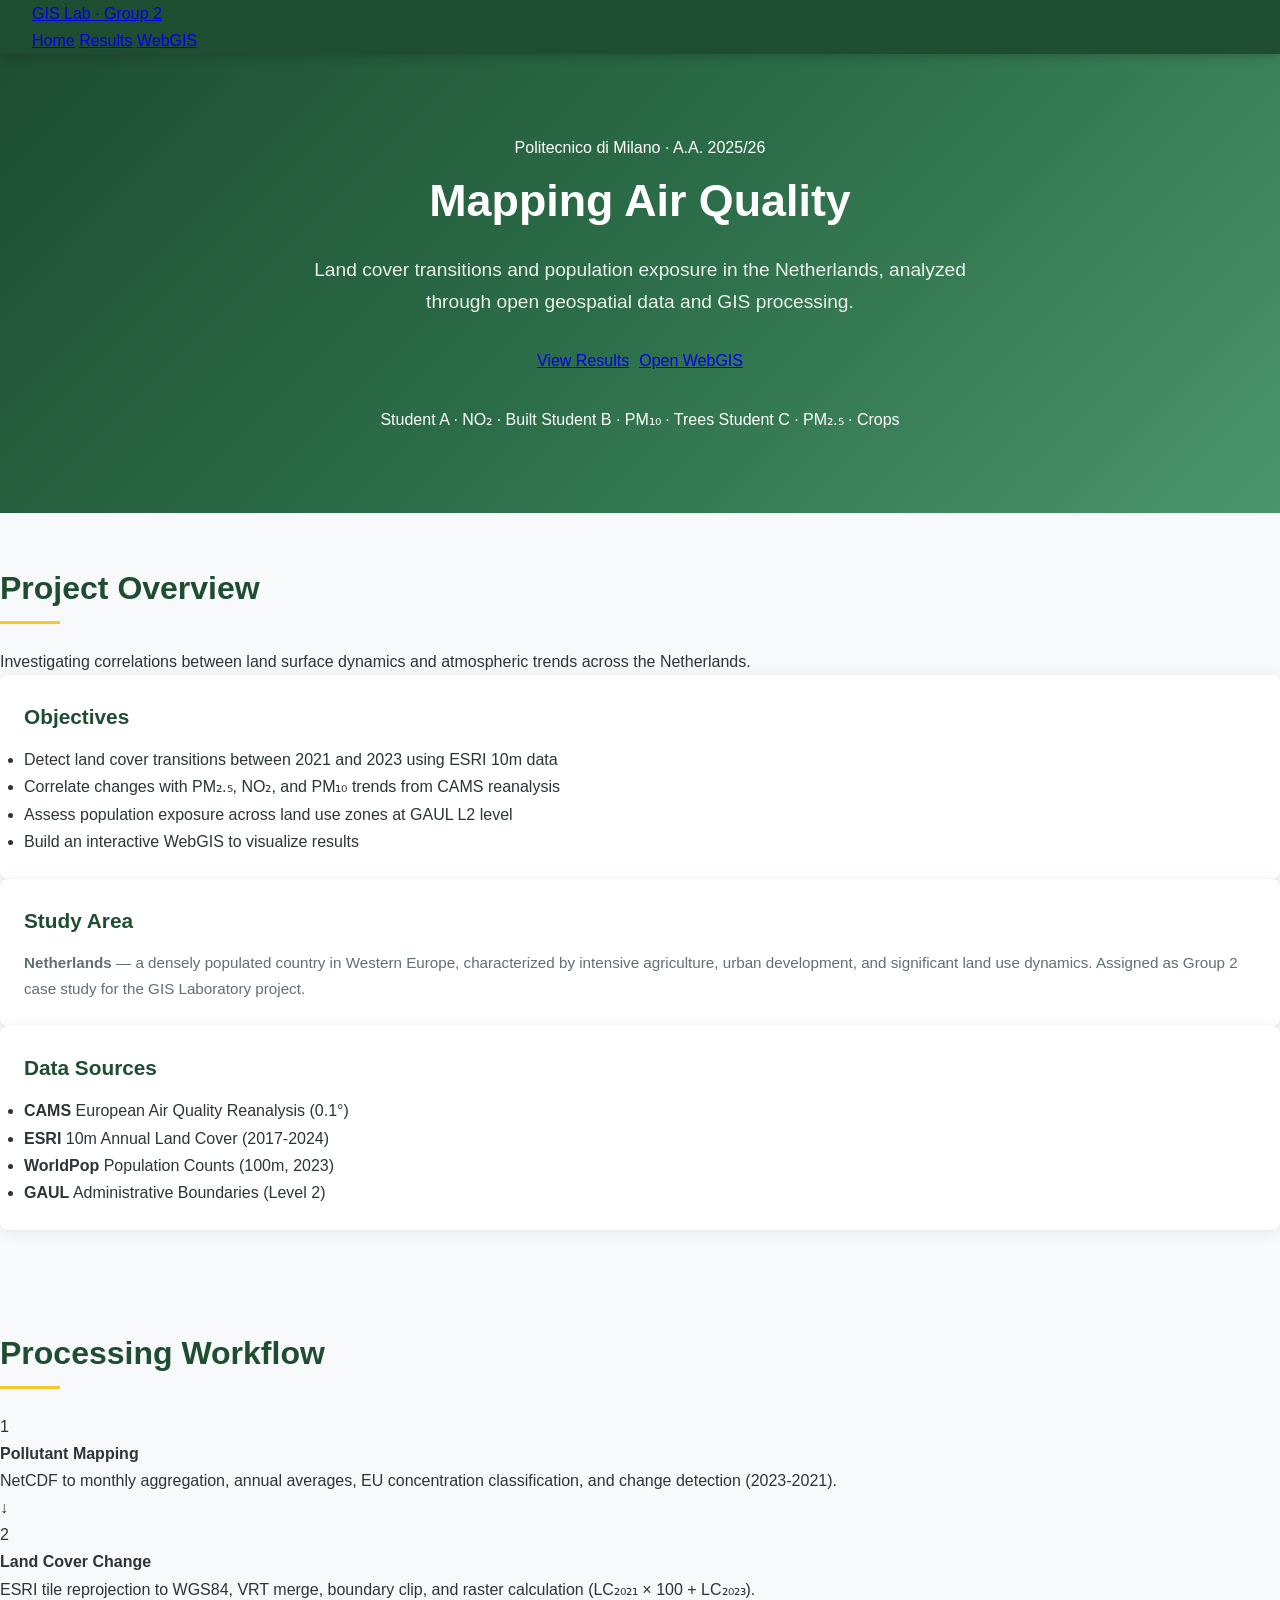
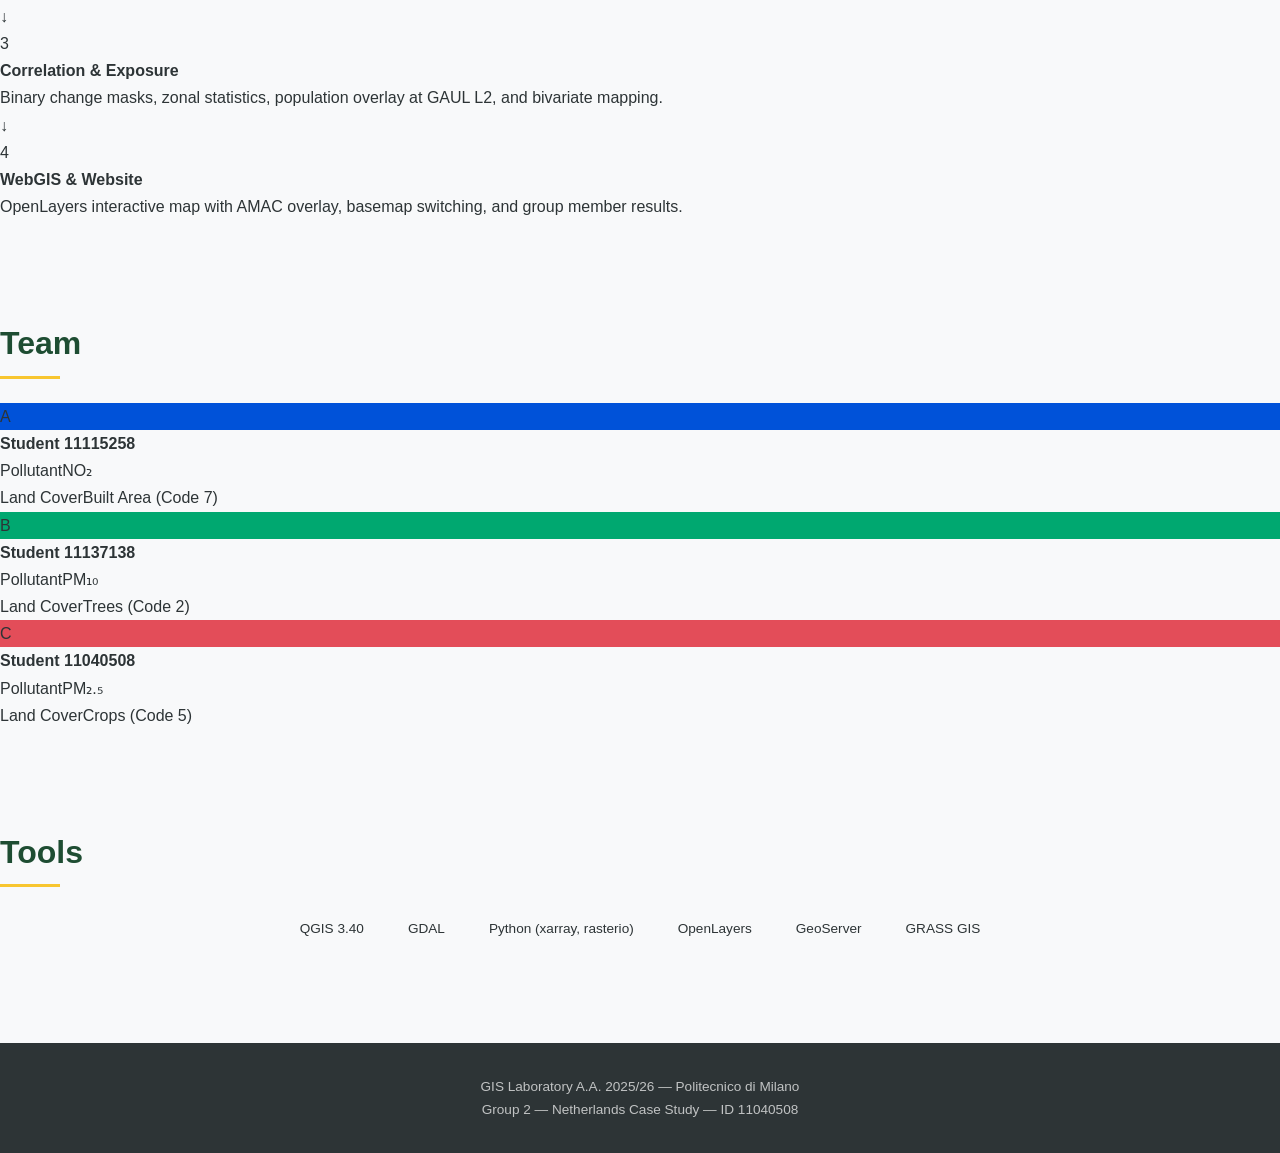
<file: index.html>
<!DOCTYPE html>
<html lang="en">
<head>
<meta charset="UTF-8">
<meta name="viewport" content="width=device-width, initial-scale=1.0">
<title>GIS Lab — Mapping Air Quality</title>
<link rel="preconnect" href="https://fonts.googleapis.com">
<link href="https://fonts.googleapis.com/css2?family=Inter:wght@400;500;600;650;700;750&family=JetBrains+Mono:wght@400;600&display=swap" rel="stylesheet">
<link rel="stylesheet" href="css/style.css">
</head>
<body>
<nav class="nav">
  <div class="nav-inner">
    <a href="index.html" class="nav-brand">GIS Lab <em>·</em> Group 2</a>
    <div class="nav-links">
      <a href="index.html" class="active">Home</a>
      <a href="results.html">Results</a>
      <a href="webgis.html">WebGIS</a>
    </div>
  </div>
</nav>

<section class="hero">
  <div class="hero-content">
    <div class="hero-tag">Politecnico di Milano · A.A. 2025/26</div>
    <h1>Mapping Air Quality</h1>
    <p class="hero-sub">Land cover transitions and population exposure in the Netherlands, analyzed through open geospatial data and GIS processing.</p>
    <div style="display:flex;gap:10px;justify-content:center;flex-wrap:wrap;margin-top:28px">
      <a href="results.html" class="btn-primary">View Results</a>
      <a href="webgis.html" class="btn-secondary">Open WebGIS</a>
    </div>
    <div class="hero-badges" style="margin-top:32px">
      <span class="hero-badge">Student A · NO₂ · Built</span>
      <span class="hero-badge">Student B · PM₁₀ · Trees</span>
      <span class="hero-badge">Student C · PM₂.₅ · Crops</span>
    </div>
  </div>
</section>

<main class="main">
  <section class="section">
    <div class="section-header">
      <h2>Project Overview</h2>
      <p>Investigating correlations between land surface dynamics and atmospheric trends across the Netherlands.</p>
    </div>
    <div class="grid-3">
      <div class="card">
        <h3>Objectives</h3>
        <ul>
          <li>Detect land cover transitions between 2021 and 2023 using ESRI 10m data</li>
          <li>Correlate changes with PM₂.₅, NO₂, and PM₁₀ trends from CAMS reanalysis</li>
          <li>Assess population exposure across land use zones at GAUL L2 level</li>
          <li>Build an interactive WebGIS to visualize results</li>
        </ul>
      </div>
      <div class="card">
        <h3>Study Area</h3>
        <p><strong>Netherlands</strong> — a densely populated country in Western Europe, characterized by intensive agriculture, urban development, and significant land use dynamics. Assigned as Group 2 case study for the GIS Laboratory project.</p>
      </div>
      <div class="card">
        <h3>Data Sources</h3>
        <ul>
          <li><strong>CAMS</strong> European Air Quality Reanalysis (0.1&deg;)</li>
          <li><strong>ESRI</strong> 10m Annual Land Cover (2017-2024)</li>
          <li><strong>WorldPop</strong> Population Counts (100m, 2023)</li>
          <li><strong>GAUL</strong> Administrative Boundaries (Level 2)</li>
        </ul>
      </div>
    </div>
  </section>

  <section class="section">
    <div class="section-header">
      <h2>Processing Workflow</h2>
    </div>
    <div class="workflow">
      <div class="wf-step">
        <div class="wf-num">1</div>
        <div class="wf-content">
          <h4>Pollutant Mapping</h4>
          <p>NetCDF to monthly aggregation, annual averages, EU concentration classification, and change detection (2023-2021).</p>
        </div>
      </div>
      <div class="wf-arrow">&darr;</div>
      <div class="wf-step">
        <div class="wf-num">2</div>
        <div class="wf-content">
          <h4>Land Cover Change</h4>
          <p>ESRI tile reprojection to WGS84, VRT merge, boundary clip, and raster calculation (LC₂₀₂₁ &times; 100 + LC₂₀₂₃).</p>
        </div>
      </div>
      <div class="wf-arrow">&darr;</div>
      <div class="wf-step">
        <div class="wf-num">3</div>
        <div class="wf-content">
          <h4>Correlation &amp; Exposure</h4>
          <p>Binary change masks, zonal statistics, population overlay at GAUL L2, and bivariate mapping.</p>
        </div>
      </div>
      <div class="wf-arrow">&darr;</div>
      <div class="wf-step">
        <div class="wf-num">4</div>
        <div class="wf-content">
          <h4>WebGIS &amp; Website</h4>
          <p>OpenLayers interactive map with AMAC overlay, basemap switching, and group member results.</p>
        </div>
      </div>
    </div>
  </section>

  <section class="section">
    <div class="section-header">
      <h2>Team</h2>
    </div>
    <div class="grid-3">
      <div class="member-card">
        <div class="member-badge" style="background:#0052d9">A</div>
        <h4>Student 11115258</h4>
        <div class="member-detail"><span>Pollutant</span><span>NO₂</span></div>
        <div class="member-detail"><span>Land Cover</span><span>Built Area (Code 7)</span></div>
      </div>
      <div class="member-card">
        <div class="member-badge" style="background:#00a870">B</div>
        <h4>Student 11137138</h4>
        <div class="member-detail"><span>Pollutant</span><span>PM₁₀</span></div>
        <div class="member-detail"><span>Land Cover</span><span>Trees (Code 2)</span></div>
      </div>
      <div class="member-card accent">
        <div class="member-badge" style="background:#e34d59">C</div>
        <h4>Student 11040508</h4>
        <div class="member-detail"><span>Pollutant</span><span>PM₂.₅</span></div>
        <div class="member-detail"><span>Land Cover</span><span>Crops (Code 5)</span></div>
      </div>
    </div>
  </section>

  <section class="section">
    <div class="section-header">
      <h2>Tools</h2>
    </div>
    <div style="display:flex;flex-wrap:wrap;gap:8px;justify-content:center">
      <span style="padding:6px 18px;border-radius:20px;background:var(--surface-elevated);border:1px solid var(--border);font-size:0.85rem;font-weight:500">QGIS 3.40</span>
      <span style="padding:6px 18px;border-radius:20px;background:var(--surface-elevated);border:1px solid var(--border);font-size:0.85rem;font-weight:500">GDAL</span>
      <span style="padding:6px 18px;border-radius:20px;background:var(--surface-elevated);border:1px solid var(--border);font-size:0.85rem;font-weight:500">Python (xarray, rasterio)</span>
      <span style="padding:6px 18px;border-radius:20px;background:var(--surface-elevated);border:1px solid var(--border);font-size:0.85rem;font-weight:500">OpenLayers</span>
      <span style="padding:6px 18px;border-radius:20px;background:var(--surface-elevated);border:1px solid var(--border);font-size:0.85rem;font-weight:500">GeoServer</span>
      <span style="padding:6px 18px;border-radius:20px;background:var(--surface-elevated);border:1px solid var(--border);font-size:0.85rem;font-weight:500">GRASS GIS</span>
    </div>
  </section>
</main>

<footer class="footer">
  <p>GIS Laboratory A.A. 2025/26 &mdash; Politecnico di Milano</p>
  <p>Group 2 &mdash; Netherlands Case Study &mdash; ID 11040508</p>
</footer>
</body>
</html>
</file>
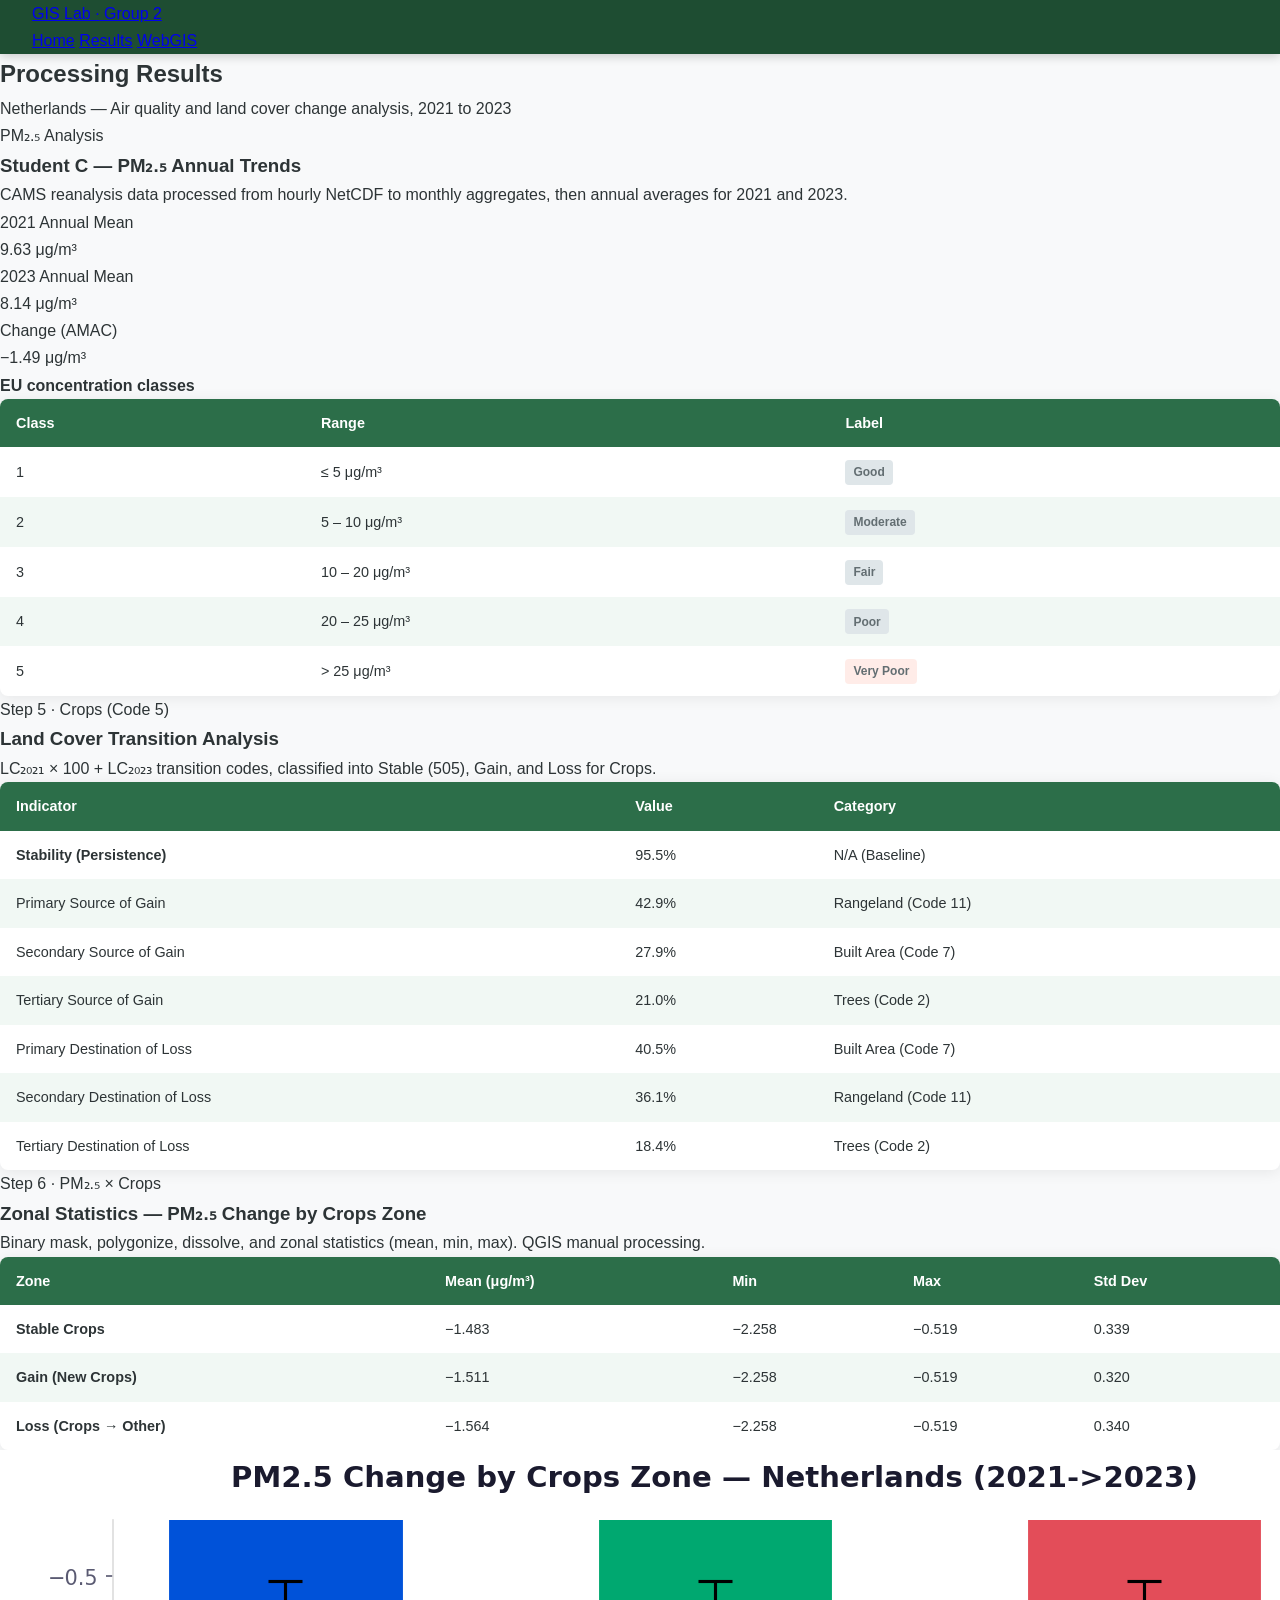
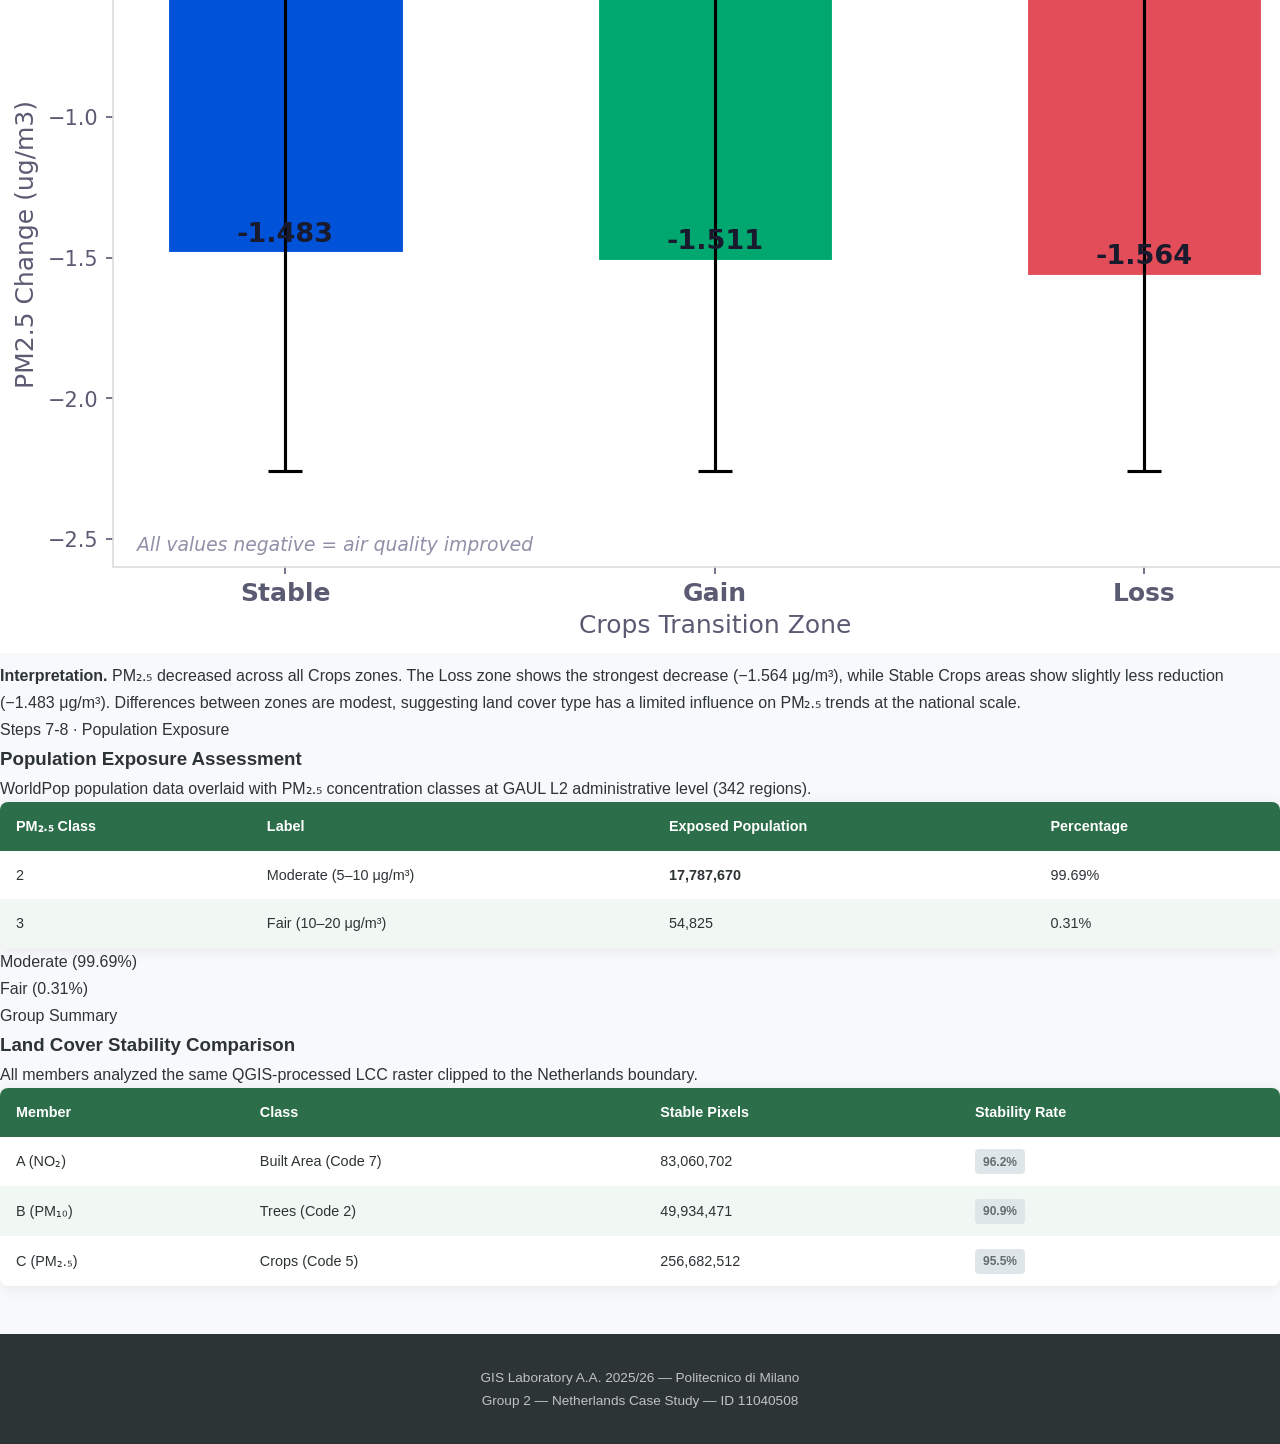
<file: results.html>
<!DOCTYPE html>
<html lang="en">
<head>
<meta charset="UTF-8">
<meta name="viewport" content="width=device-width, initial-scale=1.0">
<title>Results — GIS Lab Group 2</title>
<link rel="preconnect" href="https://fonts.googleapis.com">
<link href="https://fonts.googleapis.com/css2?family=Inter:wght@400;500;600;650;700;750&family=JetBrains+Mono:wght@400;600&display=swap" rel="stylesheet">
<link rel="stylesheet" href="css/style.css">
</head>
<body>
<nav class="nav">
  <div class="nav-inner">
    <a href="index.html" class="nav-brand">GIS Lab <em>·</em> Group 2</a>
    <div class="nav-links">
      <a href="index.html">Home</a>
      <a href="results.html" class="active">Results</a>
      <a href="webgis.html">WebGIS</a>
    </div>
  </div>
</nav>

<main class="main">
  <div class="section-header">
    <h2>Processing Results</h2>
    <p>Netherlands &mdash; Air quality and land cover change analysis, 2021 to 2023</p>
  </div>

  <!-- Student C: PM2.5 -->
  <div class="result-card">
    <div class="step-label">PM₂.₅ Analysis</div>
    <h3>Student C &mdash; PM₂.₅ Annual Trends</h3>
    <p>CAMS reanalysis data processed from hourly NetCDF to monthly aggregates, then annual averages for 2021 and 2023.</p>
    <div class="stat-grid">
      <div class="stat-box"><div class="lbl">2021 Annual Mean</div><div class="val">9.63 &mu;g/m&sup3;</div></div>
      <div class="stat-box"><div class="lbl">2023 Annual Mean</div><div class="val" style="color:var(--brand)">8.14 &mu;g/m&sup3;</div></div>
      <div class="stat-box"><div class="lbl">Change (AMAC)</div><div class="val" style="color:var(--accent-red)">&minus;1.49 &mu;g/m&sup3;</div></div>
    </div>
    <p><strong>EU concentration classes</strong></p>
    <div class="table-wrap">
      <table>
        <thead><tr><th>Class</th><th>Range</th><th>Label</th></tr></thead>
        <tbody>
          <tr><td>1</td><td>&le; 5 &mu;g/m&sup3;</td><td><span class="tag tag-green">Good</span></td></tr>
          <tr><td>2</td><td>5 &ndash; 10 &mu;g/m&sup3;</td><td><span class="tag tag-blue">Moderate</span></td></tr>
          <tr><td>3</td><td>10 &ndash; 20 &mu;g/m&sup3;</td><td><span class="tag tag-amber">Fair</span></td></tr>
          <tr><td>4</td><td>20 &ndash; 25 &mu;g/m&sup3;</td><td><span class="tag tag-red">Poor</span></td></tr>
          <tr><td>5</td><td>&gt; 25 &mu;g/m&sup3;</td><td><span class="tag tag-red" style="background:oklch(0.93 0.06 30 / 0.5)">Very Poor</span></td></tr>
        </tbody>
      </table>
    </div>
  </div>

  <!-- Land Cover Transition -->
  <div class="result-card">
    <div class="step-label">Step 5 &middot; Crops (Code 5)</div>
    <h3>Land Cover Transition Analysis</h3>
    <p>LC₂₀₂₁ &times; 100 + LC₂₀₂₃ transition codes, classified into Stable (505), Gain, and Loss for Crops.</p>
    <div class="table-wrap">
      <table>
        <thead><tr><th>Indicator</th><th>Value</th><th>Category</th></tr></thead>
        <tbody>
          <tr><td><strong>Stability (Persistence)</strong></td><td class="stat-val">95.5%</td><td>N/A (Baseline)</td></tr>
          <tr><td>Primary Source of Gain</td><td class="stat-val">42.9%</td><td>Rangeland (Code 11)</td></tr>
          <tr><td>Secondary Source of Gain</td><td class="stat-val">27.9%</td><td>Built Area (Code 7)</td></tr>
          <tr><td>Tertiary Source of Gain</td><td class="stat-val">21.0%</td><td>Trees (Code 2)</td></tr>
          <tr><td>Primary Destination of Loss</td><td class="stat-val">40.5%</td><td>Built Area (Code 7)</td></tr>
          <tr><td>Secondary Destination of Loss</td><td class="stat-val">36.1%</td><td>Rangeland (Code 11)</td></tr>
          <tr><td>Tertiary Destination of Loss</td><td class="stat-val">18.4%</td><td>Trees (Code 2)</td></tr>
        </tbody>
      </table>
    </div>
  </div>

  <!-- Zonal Statistics -->
  <div class="result-card">
    <div class="step-label">Step 6 &middot; PM₂.₅ &times; Crops</div>
    <h3>Zonal Statistics &mdash; PM₂.₅ Change by Crops Zone</h3>
    <p>Binary mask, polygonize, dissolve, and zonal statistics (mean, min, max). QGIS manual processing.</p>
    <div class="table-wrap">
      <table>
        <thead><tr><th>Zone</th><th>Mean (&mu;g/m&sup3;)</th><th>Min</th><th>Max</th><th>Std Dev</th></tr></thead>
        <tbody>
          <tr><td><strong>Stable Crops</strong></td><td class="stat-val neg">&minus;1.483</td><td>&minus;2.258</td><td>&minus;0.519</td><td>0.339</td></tr>
          <tr><td><strong>Gain (New Crops)</strong></td><td class="stat-val neg">&minus;1.511</td><td>&minus;2.258</td><td>&minus;0.519</td><td>0.320</td></tr>
          <tr><td><strong>Loss (Crops &rarr; Other)</strong></td><td class="stat-val neg">&minus;1.564</td><td>&minus;2.258</td><td>&minus;0.519</td><td>0.340</td></tr>
        </tbody>
      </table>
    </div>
    <div class="chart-box">
      <img src="img/pm2p5_crops_zonal_stats.png" alt="PM2.5 zonal statistics bar chart">
    </div>
    <p><strong>Interpretation.</strong> PM₂.₅ decreased across all Crops zones. The Loss zone shows the strongest decrease (&minus;1.564 &mu;g/m&sup3;), while Stable Crops areas show slightly less reduction (&minus;1.483 &mu;g/m&sup3;). Differences between zones are modest, suggesting land cover type has a limited influence on PM₂.₅ trends at the national scale.</p>
  </div>

  <!-- Population Exposure -->
  <div class="result-card">
    <div class="step-label">Steps 7-8 &middot; Population Exposure</div>
    <h3>Population Exposure Assessment</h3>
    <p>WorldPop population data overlaid with PM₂.₅ concentration classes at GAUL L2 administrative level (342 regions).</p>
    <div class="table-wrap">
      <table>
        <thead><tr><th>PM₂.₅ Class</th><th>Label</th><th>Exposed Population</th><th>Percentage</th></tr></thead>
        <tbody>
          <tr><td>2</td><td>Moderate (5&ndash;10 &mu;g/m&sup3;)</td><td><strong>17,787,670</strong></td><td class="stat-val">99.69%</td></tr>
          <tr><td>3</td><td>Fair (10&ndash;20 &mu;g/m&sup3;)</td><td>54,825</td><td>0.31%</td></tr>
        </tbody>
      </table>
    </div>
    <div class="pie-wrap">
      <div class="pie-vis" style="background:conic-gradient(var(--brand) 0deg 358.8deg, var(--accent-amber) 358.8deg 360deg)"></div>
      <div>
        <div class="leg-item"><span class="leg-dot" style="background:var(--brand)"></span> Moderate (99.69%)</div>
        <div class="leg-item"><span class="leg-dot" style="background:var(--accent-amber)"></span> Fair (0.31%)</div>
      </div>
    </div>
  </div>

  <!-- Group Comparison -->
  <div class="result-card">
    <div class="step-label">Group Summary</div>
    <h3>Land Cover Stability Comparison</h3>
    <p>All members analyzed the same QGIS-processed LCC raster clipped to the Netherlands boundary.</p>
    <div class="table-wrap">
      <table>
        <thead><tr><th>Member</th><th>Class</th><th>Stable Pixels</th><th>Stability Rate</th></tr></thead>
        <tbody>
          <tr><td>A (NO₂)</td><td>Built Area (Code 7)</td><td>83,060,702</td><td><span class="tag tag-green">96.2%</span></td></tr>
          <tr><td>B (PM₁₀)</td><td>Trees (Code 2)</td><td>49,934,471</td><td><span class="tag tag-green">90.9%</span></td></tr>
          <tr><td>C (PM₂.₅)</td><td>Crops (Code 5)</td><td>256,682,512</td><td><span class="tag tag-green">95.5%</span></td></tr>
        </tbody>
      </table>
    </div>
  </div>
</main>

<footer class="footer">
  <p>GIS Laboratory A.A. 2025/26 &mdash; Politecnico di Milano</p>
  <p>Group 2 &mdash; Netherlands Case Study &mdash; ID 11040508</p>
</footer>
</body>
</html>
</file>
<file: css/style.css>
/* ===== GIS Lab 5 - Website Styles ===== */
:root {
    --primary: #2c6e49;
    --primary-dark: #1e4d32;
    --secondary: #4c956c;
    --accent: #f8c630;
    --dark: #2d3436;
    --gray: #636e72;
    --light-gray: #dfe6e9;
    --bg: #f8f9fa;
    --white: #ffffff;
    --shadow: 0 2px 15px rgba(0,0,0,0.08);
    --radius: 8px;
}

* { margin: 0; padding: 0; box-sizing: border-box; }

body {
    font-family: 'Segoe UI', -apple-system, BlinkMacSystemFont, sans-serif;
    line-height: 1.7;
    color: var(--dark);
    background: var(--bg);
}

/* Navigation */
nav {
    background: var(--primary-dark);
    padding: 0 2rem;
    display: flex;
    align-items: center;
    justify-content: space-between;
    position: sticky;
    top: 0;
    z-index: 1000;
    box-shadow: 0 2px 10px rgba(0,0,0,0.2);
}

nav .logo {
    color: var(--white);
    font-size: 1.3rem;
    font-weight: 700;
    padding: 1rem 0;
    text-decoration: none;
    display: flex;
    align-items: center;
    gap: 0.5rem;
}

nav .logo span { color: var(--accent); }

nav ul {
    list-style: none;
    display: flex;
    gap: 0.25rem;
}

nav ul li a {
    color: rgba(255,255,255,0.85);
    text-decoration: none;
    padding: 1rem 1.25rem;
    display: block;
    font-size: 0.95rem;
    transition: all 0.2s;
    border-radius: 4px 4px 0 0;
}

nav ul li a:hover,
nav ul li a.active:hover {
    color: var(--white);
    background: rgba(255,255,255,0.12);
}

nav ul li a.active {
    background: var(--white);
    color: var(--primary-dark);
    font-weight: 600;
}

nav ul li a.active:hover {
    background: var(--white);
    color: var(--primary-dark);
}

/* Hero Section */
.hero {
    background: linear-gradient(135deg, var(--primary-dark) 0%, var(--primary) 50%, var(--secondary) 100%);
    color: var(--white);
    padding: 5rem 2rem;
    text-align: center;
}

.hero h1 {
    font-size: 2.8rem;
    font-weight: 800;
    margin-bottom: 1rem;
}

.hero p {
    font-size: 1.2rem;
    max-width: 700px;
    margin: 0 auto;
    opacity: 0.9;
}

/* Container */
.container {
    max-width: 1200px;
    margin: 0 auto;
    padding: 2rem;
}

/* Sections */
section { padding: 3rem 0; }

section h2 {
    font-size: 2rem;
    color: var(--primary-dark);
    margin-bottom: 1.5rem;
    position: relative;
    padding-bottom: 0.5rem;
}

section h2::after {
    content: '';
    position: absolute;
    bottom: 0;
    left: 0;
    width: 60px;
    height: 3px;
    background: var(--accent);
}

section h3 {
    font-size: 1.3rem;
    color: var(--primary);
    margin: 1.5rem 0 0.75rem;
}

/* Cards */
.card-grid {
    display: grid;
    grid-template-columns: repeat(auto-fit, minmax(280px, 1fr));
    gap: 1.5rem;
    margin: 2rem 0;
}

.card {
    background: var(--white);
    border-radius: var(--radius);
    padding: 1.5rem;
    box-shadow: var(--shadow);
    transition: transform 0.2s;
}

.card:hover { transform: translateY(-3px); }

.card h3 { margin-top: 0; color: var(--primary-dark); }
.card p { color: var(--gray); font-size: 0.95rem; }
.card .icon { font-size: 2rem; margin-bottom: 0.75rem; }

/* Results Grid */
.results-grid {
    display: grid;
    grid-template-columns: repeat(auto-fit, minmax(400px, 1fr));
    gap: 1.5rem;
}

.result-item {
    background: var(--white);
    border-radius: var(--radius);
    overflow: hidden;
    box-shadow: var(--shadow);
}

.result-item img {
    width: 100%;
    height: auto;
    display: block;
    border-bottom: 1px solid var(--light-gray);
}

.result-item .caption {
    padding: 1rem 1.25rem;
    font-size: 0.9rem;
    color: var(--gray);
}

.result-item .caption strong {
    color: var(--dark);
    display: block;
    margin-bottom: 0.25rem;
    font-size: 1rem;
}

/* Tables */
.table-wrapper {
    overflow-x: auto;
    margin: 1.5rem 0;
}

table {
    width: 100%;
    border-collapse: collapse;
    background: var(--white);
    border-radius: var(--radius);
    overflow: hidden;
    box-shadow: var(--shadow);
}

thead {
    background: var(--primary);
    color: var(--white);
}

th, td {
    padding: 0.75rem 1rem;
    text-align: left;
    font-size: 0.9rem;
}

tbody tr:nth-child(even) {
    background: #f1f8f4;
}

tbody tr:hover {
    background: #e6f0ea;
}

/* WebGIS Page */
.webgis-page {
    display: flex;
    flex-direction: column;
    height: calc(100vh - 60px);
}

#map {
    flex: 1;
    width: 100%;
    min-height: 600px;
}

.map-toolbar {
    background: var(--white);
    padding: 0.75rem 1.5rem;
    display: flex;
    align-items: center;
    gap: 1.5rem;
    flex-wrap: wrap;
    border-bottom: 1px solid var(--light-gray);
    font-size: 0.85rem;
    z-index: 10;
}

.map-toolbar label {
    display: flex;
    align-items: center;
    gap: 0.4rem;
    cursor: pointer;
    user-select: none;
}

.map-toolbar input[type="checkbox"] {
    width: 16px;
    height: 16px;
    cursor: pointer;
}

.map-toolbar select {
    padding: 0.35rem 0.75rem;
    border: 1px solid var(--light-gray);
    border-radius: 4px;
    font-size: 0.85rem;
    background: var(--white);
}

.map-toolbar .separator {
    width: 1px;
    height: 24px;
    background: var(--light-gray);
}

/* Legend Panel */
.legend-panel {
    background: var(--white);
    border-radius: var(--radius);
    padding: 1rem;
    box-shadow: 0 2px 10px rgba(0,0,0,0.15);
    max-width: 260px;
    font-size: 0.85rem;
}

.legend-panel h4 {
    margin-bottom: 0.5rem;
    color: var(--primary-dark);
    font-size: 0.9rem;
    border-bottom: 2px solid var(--light-gray);
    padding-bottom: 0.35rem;
}

.legend-item {
    display: flex;
    align-items: center;
    gap: 0.5rem;
    padding: 0.2rem 0;
    font-size: 0.8rem;
}

.legend-color {
    width: 22px;
    height: 14px;
    border-radius: 2px;
    flex-shrink: 0;
    border: 1px solid rgba(0,0,0,0.1);
}

/* Data page */
.data-section {
    margin-bottom: 2rem;
}

.dataset-list {
    list-style: none;
}

.dataset-list li {
    padding: 0.75rem 1rem;
    background: var(--white);
    margin-bottom: 0.5rem;
    border-radius: var(--radius);
    box-shadow: var(--shadow);
    display: flex;
    justify-content: space-between;
    align-items: center;
    gap: 1rem;
}

.dataset-list li .name {
    font-weight: 600;
    color: var(--primary-dark);
    white-space: nowrap;
}

.dataset-list li .desc {
    color: var(--gray);
    font-size: 0.85rem;
    text-align: right;
}

/* Footer */
footer {
    background: var(--dark);
    color: rgba(255,255,255,0.7);
    text-align: center;
    padding: 2rem;
    font-size: 0.85rem;
    margin-top: 3rem;
}

footer strong { color: var(--white); }

/* Responsive */
@media (max-width: 768px) {
    nav { flex-direction: column; padding: 0 1rem; }
    nav ul { width: 100%; }
    nav ul li a { padding: 0.75rem 1rem; text-align: center; }
    .hero h1 { font-size: 2rem; }
    .hero { padding: 3rem 1rem; }
    .results-grid { grid-template-columns: 1fr; }
    .map-toolbar { flex-direction: column; align-items: flex-start; gap: 0.5rem; }
    .webgis-page { height: auto; }
}

/* Utility */
.text-center { text-align: center; }
.mt-2 { margin-top: 1rem; }
.mb-2 { margin-bottom: 1rem; }
.flex { display: flex; gap: 1rem; flex-wrap: wrap; }
.flex-center { align-items: center; justify-content: center; }
.badge {
    display: inline-block;
    padding: 0.2rem 0.6rem;
    border-radius: 12px;
    font-size: 0.75rem;
    font-weight: 600;
}

/* Bivariate legend colors */
.biv-11 { background: #e8e8e8; }
.biv-12 { background: #b0d0b0; }
.biv-13 { background: #73b873; }
.biv-14 { background: #2d9e2d; }
.biv-21 { background: #f0b0b0; }
.biv-22 { background: #c8a0a0; }
.biv-23 { background: #9a8a6a; }
.biv-24 { background: #607040; }
.biv-31 { background: #e88888; }
.biv-32 { background: #c07050; }
.biv-33 { background: #a05830; }

/* Bivariate legend grid */
.biv-legend {
    display: inline-grid;
    grid-template-columns: repeat(4, 36px);
    grid-template-rows: repeat(3, 36px);
    gap: 2px;
    margin: 0.5rem 0;
}

.biv-legend .cell {
    display: flex;
    align-items: center;
    justify-content: center;
    font-size: 0.65rem;
    font-weight: 600;
    color: rgba(0,0,0,0.6);
    border-radius: 2px;
}

/* Tag for data source */
.tag {
    display: inline-block;
    padding: 0.15rem 0.5rem;
    border-radius: 4px;
    font-size: 0.75rem;
    font-weight: 600;
    background: var(--light-gray);
    color: var(--gray);
}

.tag.primary { background: rgba(44,110,73,0.15); color: var(--primary); }
.tag.cams { background: rgba(248,198,48,0.2); color: #8a7000; }
.tag.esa { background: rgba(44,110,73,0.15); color: var(--primary); }
</file>
